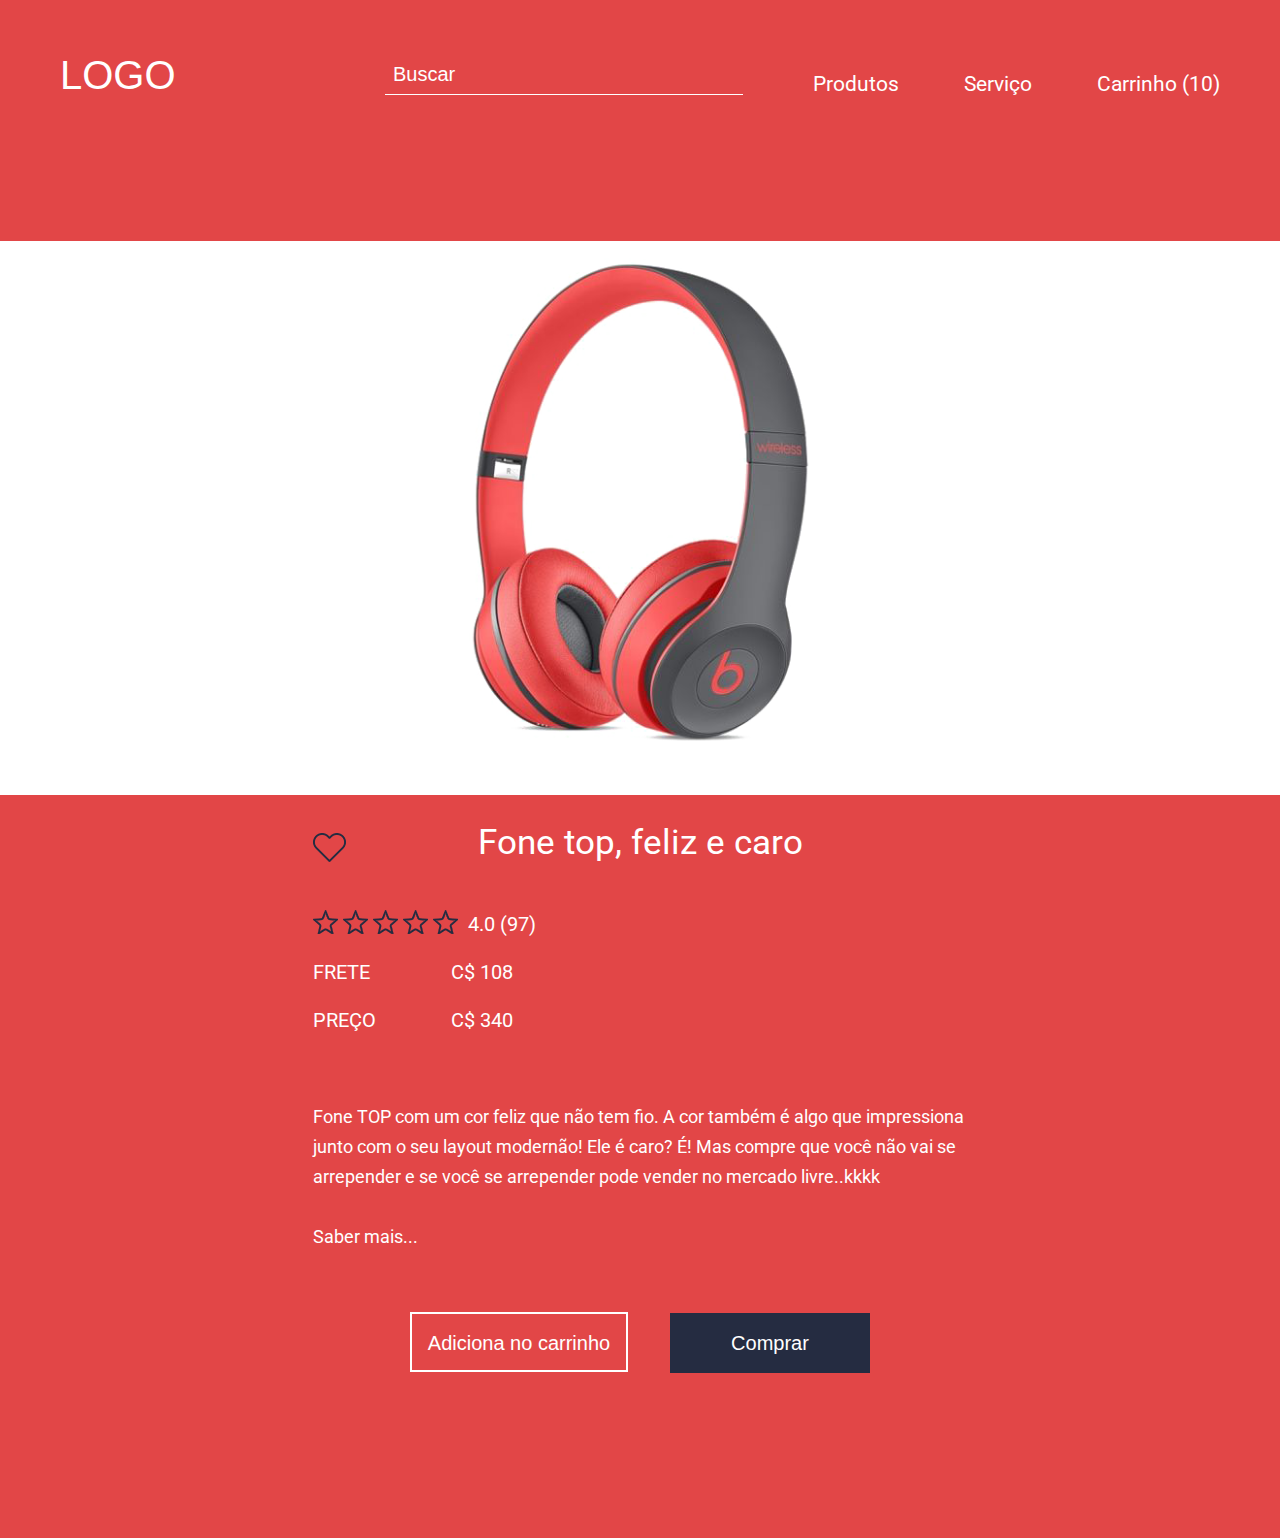
<file: loja-fone/index.html>
<!DOCTYPE html>
<html>
  <head>
    <meta charset="utf-8" />
    <meta
      name="viewport"
      content="width=device-width; initial-scale=1.0; user-scalable=yes"
    />
    <title>Loja de Fone</title>

    <link
      href="https://fonts.googleapis.com/css?family=Roboto:300,400,700"
      rel="stylesheet"
    />

    <link rel="stylesheet" href="css/reset.css" />
    <link rel="stylesheet" href="css/base.css" />
    <link rel="stylesheet" href="css/container-store.css" />
    <link rel="stylesheet" href="css/header-store.css" />
    <link rel="stylesheet" href="css/input-search.css" />
    <link rel="stylesheet" href="css/photo-product.css" />
    <link rel="stylesheet" href="css/wrap-product.css" />
    <link rel="stylesheet" href="css/description-product.css" />
    <link rel="stylesheet" href="css/button-store.css" />
  </head>

  <body>
    <div class="container-store">
      <header class="header-store">
        <h1 class="title">Logo</h1>

        <nav class="navigation">
          <form class="input-search">
            <input class="content" type="search" placeholder="Buscar" /><!--
            --><input
              type="image"
              class="icon -open -active"
              src="img/search.svg"
            /><!--
            --><input type="image" class="icon -close" src="img/close.svg" />
          </form>

          <ul id="menu" class="list">
            <li class="item -menu"><a href="#menu" class="menu">Menu</a></li>
            <li class="item">
              <a class="action" href="http://collabcode.training">Produtos</a>
            </li>
            <li class="item">
              <a class="action" href="http://collabcode.training">Serviço</a>
            </li>
            <li class="item -last">
              <a class="action" href="http://collabcode.training"
                >Carrinho (10)</a
              >
            </li>
          </ul>
        </nav>
      </header>

      <figure class="photo-product">
        <img class="photo" src="img/fone.png" alt="Fone de ouvido" />
      </figure>

      <section class="wrap-product">
        <dl class="description-product">
          <dt class="title">Fone top, feliz e caro</dt>

          <dd class="item -heart">
            <img class="icon" src="img/heart.png" alt="Like" />
            <img class="icon -active" src="img/heart-active.png" alt="Like" />
          </dd>

          <dd class="item -star">
            <ol>
              <li class="star">
                <img class="icon" src="img/star.png" alt="Estrela" />
                <img
                  class="icon -active"
                  src="img/star-active.png"
                  alt="Estrela"
                />
              </li>
              <li class="star">
                <img class="icon" src="img/star.png" alt="Estrela" />
                <img
                  class="icon -active"
                  src="img/star-active.png"
                  alt="Estrela"
                />
              </li>
              <li class="star">
                <img class="icon" src="img/star.png" alt="Estrela" />
                <img
                  class="icon -active"
                  src="img/star-active.png"
                  alt="Estrela"
                />
              </li>
              <li class="star">
                <img class="icon" src="img/star.png" alt="Estrela" />
                <img
                  class="icon -active"
                  src="img/star-active.png"
                  alt="Estrela"
                />
              </li>
              <li class="star">
                <img class="icon" src="img/star.png" alt="Estrela" />
                <img
                  class="icon -active"
                  src="img/star-active.png"
                  alt="Estrela"
                />
              </li>
            </ol>
          </dd>
          <dd class="item -number">4.0 (97)</dd>
          <dd class="item -info">
            <strong class="contrast">Frete</strong> C$ 108
          </dd>
          <dd class="item -info -last">
            <strong class="contrast">Preço</strong> C$ 340
          </dd>
          <dd class="text">
            Fone TOP com um cor feliz que não tem fio. A cor também é algo que
            impressiona junto com o seu layout modernão! Ele é caro? É! Mas
            compre que você não vai se arrepender e se você se arrepender pode
            vender no mercado livre..kkkk
          </dd>
          <dd class="text -more">
            <a href="" class="action">Saber mais...</a>
          </dd>
        </dl>

        <div class="buttons">
          <button class="button-store -second">Adiciona no carrinho</button>

          <a class="button-store" href="comprar.html">Comprar</a>
        </div>
      </section>
    </div>

    <script src="js/header-store.js"></script>
    <script src="js/input-search.js"></script>
    <script src="js/description-product.js"></script>
    <script src="js/home.js"></script>
  </body>
</html>
</file>
<file: loja-fone/css/base.css>
html,
body {
  height: 100%;
}

body {
  background-color: #252a34;
  background-image: linear-gradient(to bottom, #252a34, #ff2e63);
}

@media (max-width: 355px) {
  body {
    overflow-x: hidden;
  }
}
</file>
<file: loja-fone/css/container-store.css>
.container-store {
  box-sizing: border-box;
  background-color: #e24647;
  width: 90%;
  max-width: 1330px;
  padding: 55px 60px 165px 0;
  position: absolute;
  left: 50%;
  top: 50%;
  transform: translateX(-50%) translateY(-50%);
  box-shadow: 0 0 39px 0 rgba(50, 50, 50, 0.36);
}

@media (max-width: 1470px), (max-height: 952px) {
  .container-store {
    position: static;
    transform: none;
    width: 100%;
    max-width: 100%;
  }
}

@media (max-width: 1310px) {
  .container-store {
    padding-right: 0;
  }
}

@media (max-height: 952px) {
  .container-store {
    max-width: 1330px;
    margin-left: auto;
    margin-right: auto;
  }
}

@media (max-width: 355px) {
  .container-store {
    overflow-x: hidden;
  }
}
</file>
<file: loja-fone/css/header-store.css>
.header-store {
  color: #fff;
  overflow: hidden;
  margin-bottom: 138px;
  padding-left: 60px;
}

.header-store > .title {
  font-size: 40px;
  font-family: Arial, "Roboto", sans-serif;
  float: left;
  text-transform: uppercase;
  cursor: pointer;
}

.header-store > .navigation {
  font-size: 21px;
  font-family: "Segoe UI", "Roboto", sans-serif;
  float: right;
}

.header-store .list {
  display: inline;
}

.header-store .item {
  display: inline-block;
  margin-right: 60px;
  padding-bottom: 8px;
}

.header-store .item.-menu {
  display: none;
}

.header-store .item.-last {
  margin-right: 0;
}

.header-store .action {
  text-decoration: none;
  color: inherit;
  position: relative;
}

.header-store .action:after {
  content: "";
  height: 1px;
  width: 100%;
  background-color: #fff;
  position: absolute;
  bottom: 0;
  left: 0;
  transform: scaleX(0);
  transition: transform 200ms linear;
  transform-origin: center left;
}

.header-store .action:hover:after {
  transform: scale(1);
}

@media (max-width: 1310px) {
  .header-store {
    padding-right: 60px;
  }
}

@media (max-width: 1235px) {
  .header-store {
    margin-bottom: 70px;
  }

  .header-store > .title {
    float: none;
    text-align: center;
    margin-bottom: 20px;
  }

  .header-store > .navigation {
    float: none;
    text-align: center;
  }
}

@media (max-width: 955px) {
  .header-store {
    padding-left: 30px;
    padding-right: 30px;
  }
}

@media (max-width: 530px) {
  .header-store .item {
    margin-right: 30px;
  }
}

@media (max-width: 465px) {
  .header-store .item {
    margin-right: 15px;
  }
}

@media (max-width: 375px) {
  .header-store {
    padding-left: 16px;
    padding-right: 16px;
  }

  .header-store .item {
    margin-right: 8px;
  }
}

@media (max-width: 335px) {
  .header-store .item.-menu {
    display: block;
    box-sizing: border-box;
    width: 40px;
    height: 40px;
    background: url(../img/menu.svg) #fff no-repeat center;
    text-indent: -9999px;
    margin: 0;
    position: absolute;
    top: 0;
    left: 0;
    cursor: pointer;

    transform: translateX(-100%);
    transition: transform 400ms 100ms linear;
  }

  .header-store .list {
    background-color: #fff;
    color: #000;
    width: 100vw;
    padding: 40px 0 20px;
    position: absolute;
    top: 0;
    right: 0;

    transform: translateX(100%);
    transition: transform 300ms linear;
  }

  .header-store .list.-active {
    transform: translateX(0);
  }

  .header-store .list.-active .item.-menu {
    background-image: url(../img/close.svg);
    background-size: 65%;
    transform: translateX(0);
    transition: none;
  }

  .header-store .item {
    display: block;
  }
}
</file>
<file: loja-fone/css/input-search.css>
.input-search {
  display: inline-block;
}

.input-search > .content {
  background: transparent;
  border: none;
  border-bottom: 1px solid #fff;
  color: inherit;
  font-family: Arial, "Roboto", sans-serif;
  font-size: 20px;
  padding: 8px;
  width: 358px;
  margin-right: 65px;
  vertical-align: bottom;
}

.input-search > .content::placeholder {
  color: inherit;
}

.input-search > .icon {
  display: none;
}

@media (max-width: 955px) {
  .input-search {
    position: absolute;
    top: 0;
    left: 0;
    transform: translateX(calc(-100% + 40px));
    transition: transform 200ms linear;
  }

  .input-search.-active {
    transition: transform 200ms linear;
    transform: translateX(0);
  }

  .input-search > .content {
    background-color: #fff;
    color: #000;
    margin-right: 0;
    vertical-align: middle;
  }

  .input-search > .icon {
    display: none;
    background-color: #ffffff;
    box-sizing: border-box;
    width: 40px;
    height: 40px;
    padding: 8px;
    vertical-align: middle;
  }
  .input-search > .icon.-active {
    display: inline-block;
  }
}

@media (max-width: 400px) {
  .input-search > .content {
    width: 70vw;
  }
}
</file>
<file: loja-fone/css/photo-product.css>
.photo-product {
  background-color: #fff;
  display: inline-block;
  height: 554px;
  vertical-align: middle;
  border-top-right-radius: 150px;
  border-bottom-right-radius: 150px;
  margin-right: 157px;
  padding-left: 100px;
  position: relative;
}

.photo-product::before {
  content: "";
  position: absolute;
  left: 0;
  width: 100%;
  height: 100%;
  background-color: #fff;
  z-index: -1;
  transform: translateX(-100%);
  box-shadow: inset 0 0 5px 0 rgba(50, 50, 50, 0.36);
}

@media (max-width: 1325px) {
  .photo-product {
    margin-right: 140px;
    text-align: center;
  }
}

@media (max-width: 1310px) {
  .photo-product {
    display: block;
    margin-right: 0;
    border-radius: 0;
    margin-bottom: 30px;
    padding-left: 0;
  }
}

@media (max-width: 560px) {
  .photo-product {
    height: auto;
  }
  .photo-product > .photo {
    width: 100%;
  }
}
</file>
<file: loja-fone/css/wrap-product.css>
.wrap-product {
  display: inline-block;
  width: 454px;
  vertical-align: middle;
  position: relative;
}

.wrap-product > .buttons {
  position: absolute;
  bottom: 0;
  transform: translateY(calc(100% + 98px));
  width: 100%;
}

.wrap-product > .buttons > .button-store {
  float: right;
}

.wrap-product > .buttons > .button-store.-second {
  float: left;
}

@media (max-width: 1310px) {
  .wrap-product {
    width: 100%;
  }

  .wrap-product > .buttons {
    position: static;
    width: 100%;

    margin-left: auto;
    margin-right: auto;
    text-align: center;
    transform: none;
  }

  .wrap-product > .buttons > .button-store,
  .wrap-product > .buttons > .button-store.-second {
    float: none;
  }
}
</file>
<file: loja-fone/css/description-product.css>
.description-product {
  font-family: "Roboto", sans-serif;
  color: #fff;
}

.description-product > .title {
  font-size: 25px;
  margin-bottom: 50px;
}

.description-product > .item {
  font-size: 20px;
  margin-bottom: 28px;
}

.description-product > .item.-heart {
  position: absolute;
  transform: translateX(-100%);
  top: 8px;
  left: -47px;
  cursor: pointer;
  width: 33px;
  height: 29px;
}

.description-product > .item.-star {
  margin-bottom: 10px;
  cursor: pointer;
}

.description-product .icon {
  transition: transform 50ms linear;
}

.description-product .icon:hover {
  transform: scale(1.1);
}

.description-product .item .icon.-active {
  display: none;
}

.description-product > .item.-active .icon {
  display: none;
}

.description-product > .item.-active .icon.-active {
  display: block;
}

.description-product .star {
  display: inline-block;
}

.description-product .star.-active > .icon {
  display: none;
}

.description-product .star.-active > .-active {
  display: block;
}

.description-product > .item.-star + .item {
  margin-left: 7px;
}

.description-product > .item.-info {
  width: 200px;
  text-align: right;
}

.description-product > .item.-last {
  margin-bottom: 72px;
}

.description-product .contrast {
  text-transform: uppercase;
  float: left;
}

.description-product > .text {
  font-size: 18px;
  line-height: 30px;
  margin-bottom: 30px;
}

.description-product > .text.-more {
  margin-bottom: 0;
}

.description-product .action {
  color: inherit;
  text-decoration: none;
}

@media (max-width: 1310px) {
  .description-product {
    width: 50%;
    min-width: 655px;
    margin: 0 auto 60px;
  }

  .description-product > .title {
    font-size: 35px;
    text-align: center;
  }

  .description-product > .item.-heart {
    left: auto;
    transform: none;
  }

  .description-product > .item.-star {
    float: left;
    margin-right: 10px;
  }
  .description-product > .item.-number {
    padding-top: 4px;
  }
}

@media (max-width: 720px) {
  .description-product {
    width: 90%;
    min-width: auto;
  }
}

@media (max-width: 475px) {
  .description-product > .item.-heart {
    position: static;
  }
}
</file>
<file: loja-fone/css/button-store.css>
.button-store {
  display: inline-block;
  box-sizing: border-box;
  background-color: #252c41;
  font-size: 20px;
  color: #fff;
  font-family: Arial, "Roboto", sans-serif;
  width: 200px;
  height: 60px;
  line-height: 60px;
  margin-right: 0;
  text-align: center;
  text-decoration: none;
  border: none;
  cursor: pointer;

  transition: all 300ms linear;
}

.button-store:hover,
.button-store:focus {
  background-color: #fff;
  color: #e24647;
}

.button-store:active {
  transform: scale(0.9);
}

.button-store.-second {
  background-color: transparent;
  border: 2px solid #fff;
  width: 218px;
  line-height: 56px;
}

.button-store.-second:hover,
.button-store.-second:focus {
  background-color: #fff;
  color: #e24647;
}

.button-store > button,
.button-store > a {
  font-size: inherit;
  background-color: inherit;
  border: none;
  color: inherit;
  text-decoration: inherit;
}

@media (max-width: 1310px) {
  .button-store.-second {
    margin-right: 38px;
  }
}

@media (max-width: 500px) {
  .button-store.-second {
    margin-right: 20px;
  }
}

@media (max-width: 470px) {
  .button-store,
  .button-store.-second {
    display: block;
    width: 90%;
    margin-left: auto;
    margin-right: auto;
  }

  .button-store.-second {
    margin-bottom: 20px;
  }
}
</file>
